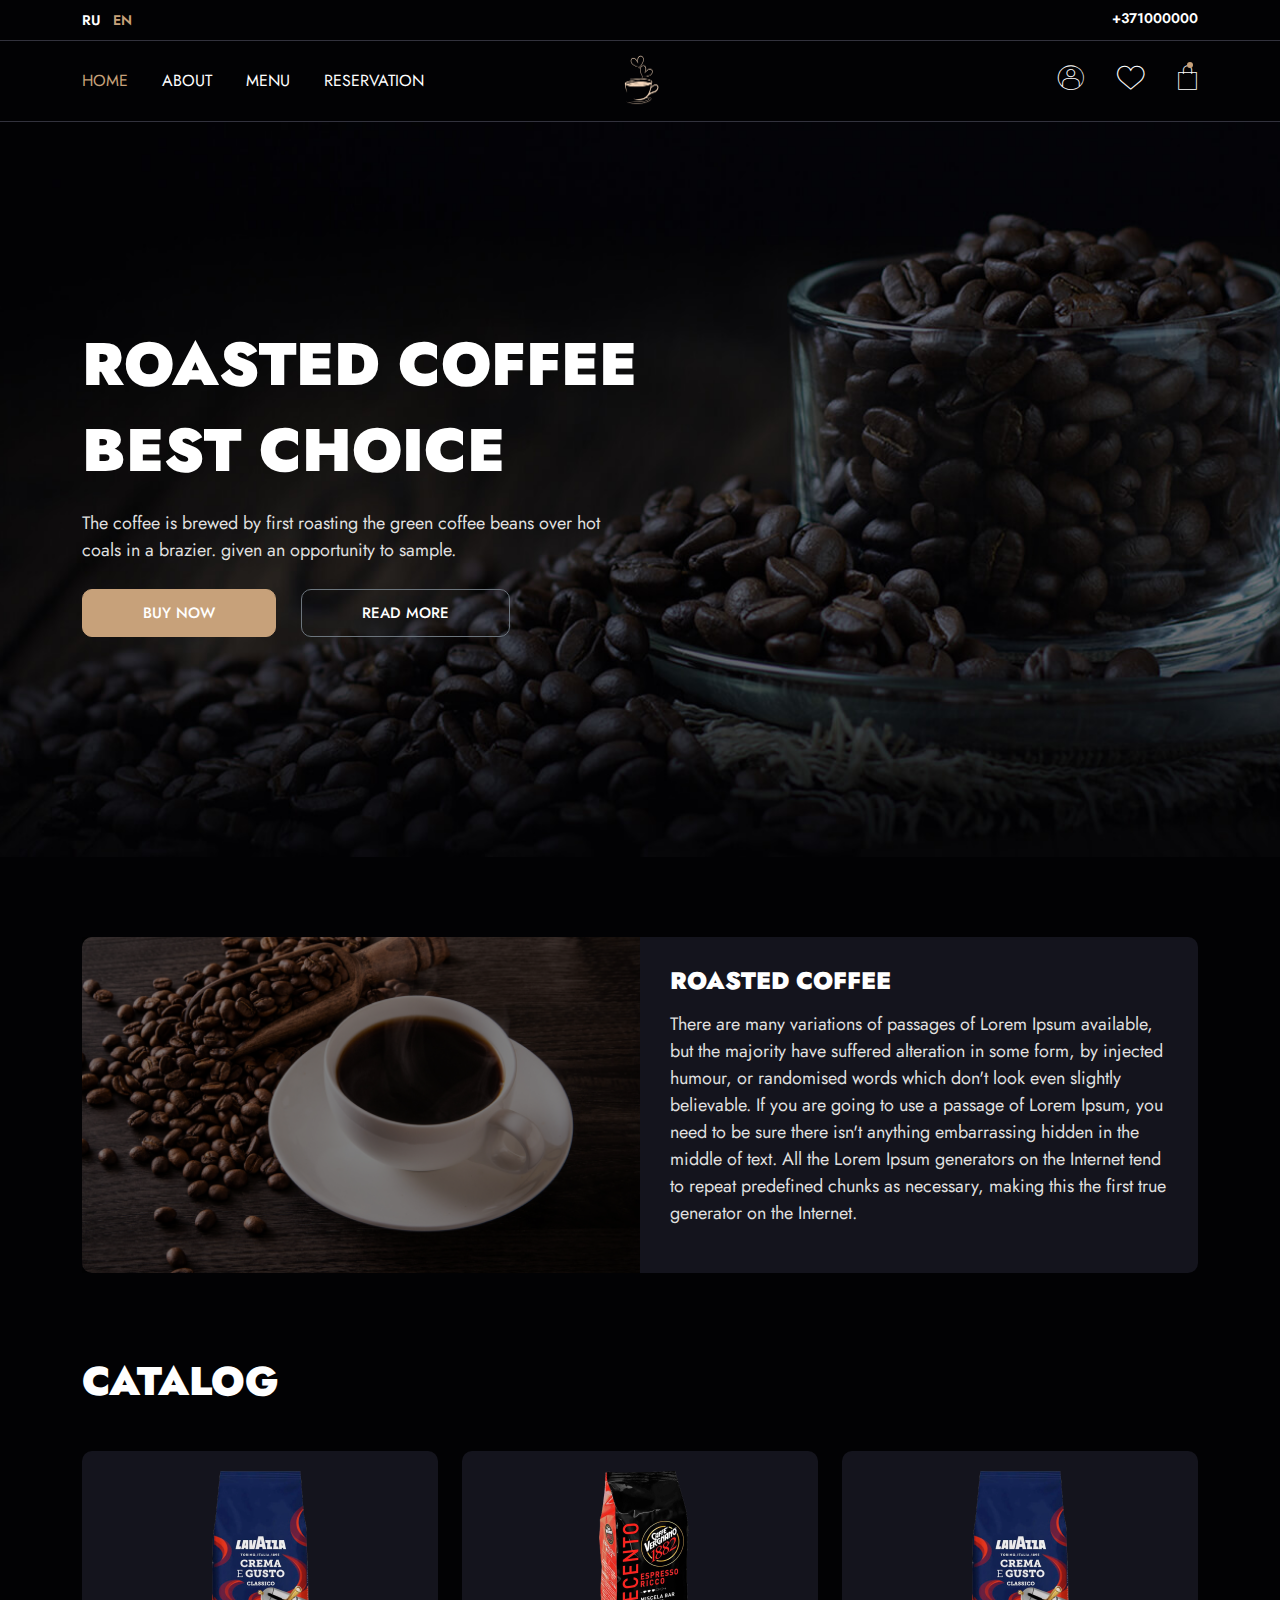
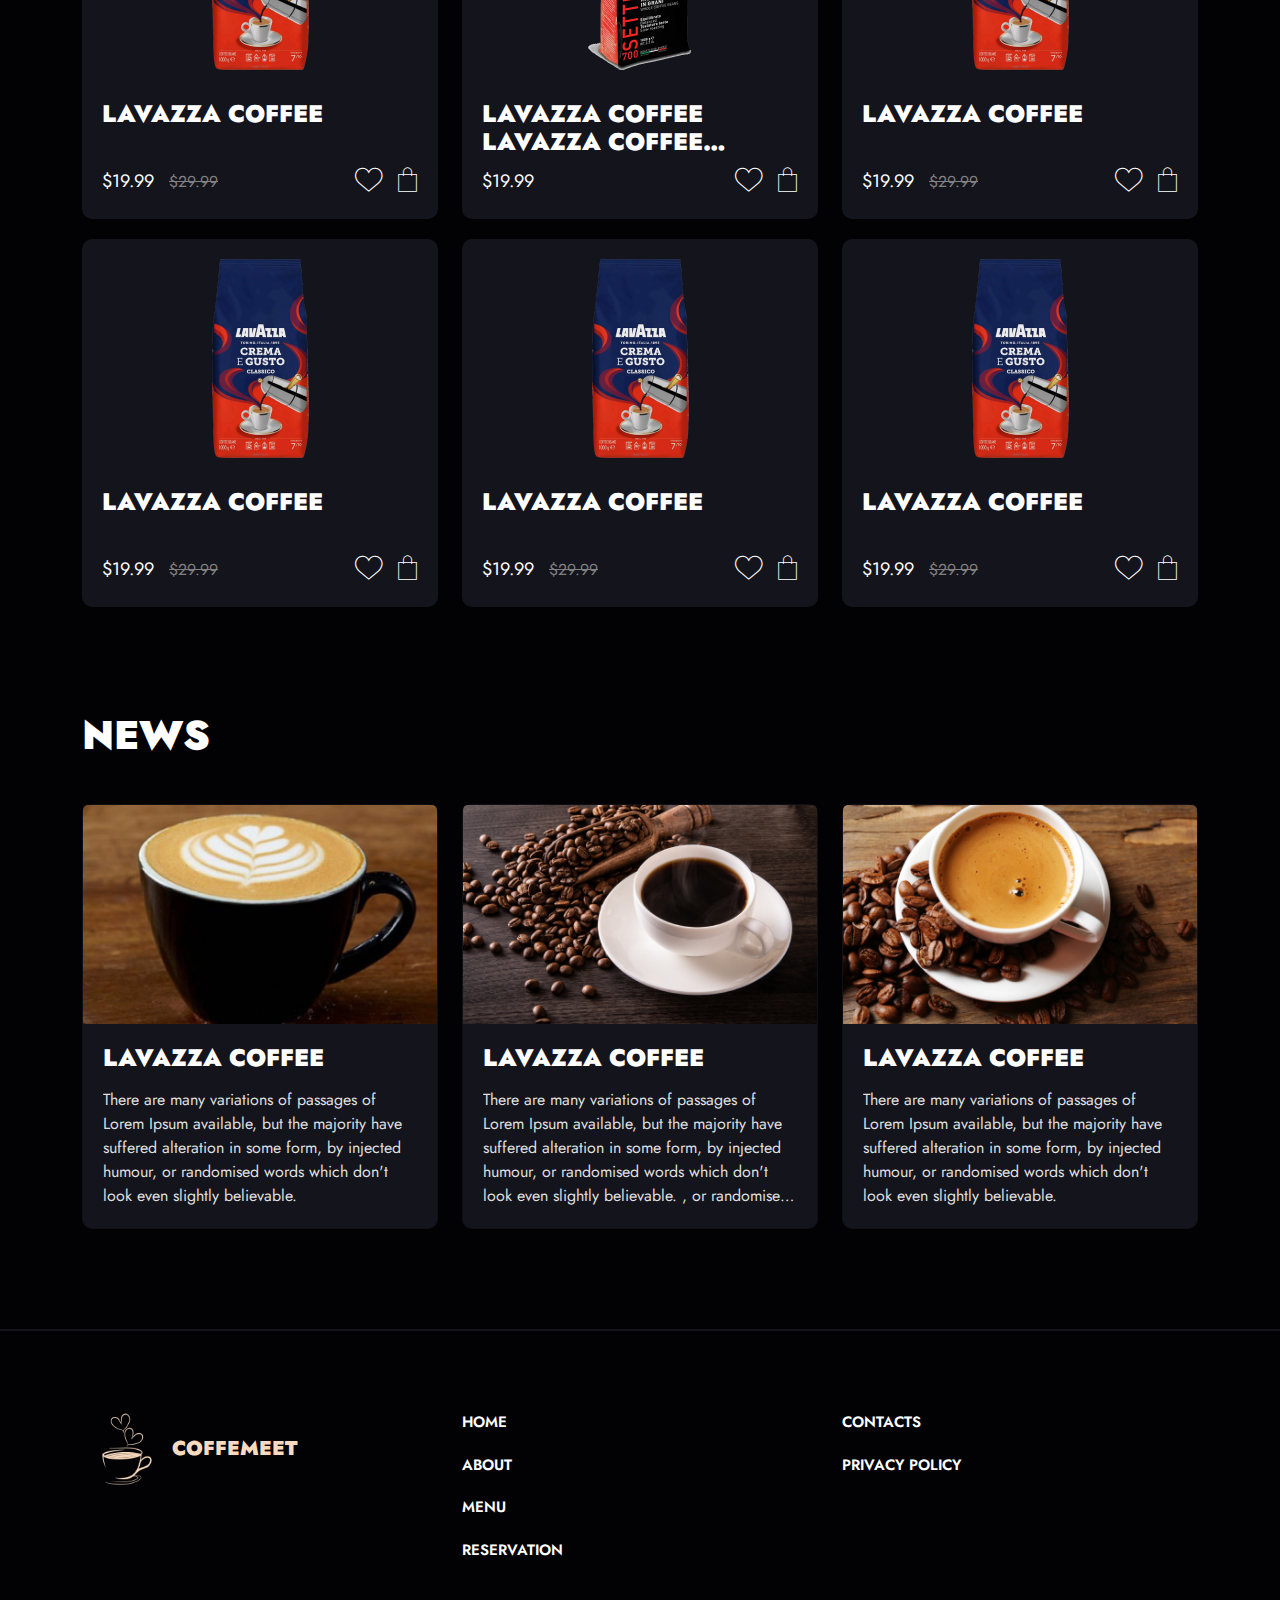
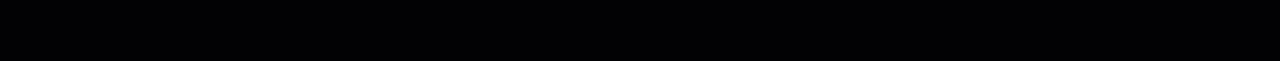
<file: index.html>
<!DOCTYPE html>
<html lang="en">

<head>
    <meta charset="UTF-8">
    <meta name="viewport" content="width=device-width, initial-scale=1.0">
    <title>Coffee :: Home page</title>
    <link rel="preconnect" href="https://fonts.googleapis.com">
    <link rel="preconnect" href="https://fonts.gstatic.com" crossorigin>
    <link href="https://fonts.googleapis.com/css2?family=Jost:wght@400;500;600;700;900&display=swap" rel="stylesheet">
    <link rel="stylesheet" href="https://cdn.jsdelivr.net/npm/bootstrap@5.3.1/dist/css/bootstrap.min.css">
    <link rel="stylesheet" href="assets/icons/style.css">
    <link rel="stylesheet" href="assets/main.css">
</head>

<body>


    <div class="wrapper">

        <header class="header">

            <div class="container">
                <div class="header-top d-flex justify-content-between">
                    <ul class="languages list-inline m-0">
                        <li class="list-inline-item"><a href="#">RU</a></li>
                        <li class="list-inline-item"><a href="#" class="active">EN</a></li>
                    </ul>

                    <a href="tel:+371000000" class="header-phone">+371000000</a>
                </div>
            </div>

            <nav class="navbar navbar-expand-lg bg-dark" data-bs-theme="dark">
                <div class="container">
                    <a class="navbar-brand" href="#">
                        <img src="assets/img/logo.png" alt="">
                    </a>
                    <button class="navbar-toggler" type="button" data-bs-toggle="offcanvas"
                        data-bs-target="#offcanvasDarkNavbar" aria-controls="offcanvasDarkNavbar"
                        aria-label="Toggle navigation">
                        <span class="navbar-toggler-icon"></span>
                    </button>
                    <div class="offcanvas offcanvas-start" tabindex="-1" id="offcanvasDarkNavbar"
                        aria-labelledby="offcanvasDarkNavbarLabel">
                        <div class="offcanvas-header">
                            <h5 class="offcanvas-title" id="offcanvasDarkNavbarLabel">Menu</h5>
                            <button type="button" class="btn-close btn-close-white" data-bs-dismiss="offcanvas"
                                aria-label="Close"></button>
                        </div>
                        <div class="offcanvas-body">
                            <ul class="navbar-nav me-auto">
                                <li class="nav-item">
                                    <a class="nav-link active" aria-current="page" href="#">Home</a>
                                </li>
                                <li class="nav-item">
                                    <a class="nav-link" href="#">About</a>
                                </li>
                                <li class="nav-item">
                                    <a class="nav-link" href="#">Menu</a>
                                </li>
                                <li class="nav-item">
                                    <a class="nav-link" href="#">Reservation</a>
                                </li>
                            </ul>
                        </div>
                    </div>

                    <div id="nav-icons"></div>

                </div>
            </nav>

            <ul class="header-icons d-none">
                <li>
                    <a href="#">
                        <span class="icon-user"></span>
                    </a>
                </li>
                <li>
                    <a href="#">
                        <span class="icon-favorite"></span>
                    </a>
                </li>
                <li>
                    <a href="#offcanvasCart" data-bs-toggle="offcanvas">
                        <span class="icon-cart"><span></span></span>
                    </a>
                </li>
            </ul>
            <div class="offcanvas offcanvas-end minicart" tabindex="-1" id="offcanvasCart"
                aria-labelledby="offcanvasCart" data-bs-theme="dark">
                <div class="offcanvas-header">
                    <h5 class="offcanvas-title" id="offcanvasExampleLabel">Cart</h5>
                    <button type="button" class="btn-close" data-bs-dismiss="offcanvas" aria-label="Close"></button>
                </div>
                <div class="offcanvas-body">

                    <div class="minicart-product-row">
                        <img src="assets/img/product1.png" alt="">
                        <div class="minicart-product-info">
                            <p class="product-name">Lavazza Crema E Gusto</p>
                            <p class="product-variation">XL</p>
                            <p class="product-qty">
                                <input type="number" value="2" min="1"> &times; $19.99
                            </p>
                        </div>
                        <a href="#" class="minicart-delete-product">
                            <span class="icon-trash"></span>
                        </a>
                        <a href="#" class="minicart-update-product">⟳</a>
                    </div>

                    <div class="minicart-product-row">
                        <img src="assets/img/product2.png" alt="">
                        <div class="minicart-product-info">
                            <p class="product-name">Lavazza Crema E Gusto</p>
                            <p class="product-variation">XL</p>
                            <p class="product-qty">
                                <input type="number" value="2" min="1"> &times; $19.99
                            </p>
                        </div>
                        <a href="#" class="minicart-delete-product">
                            <span class="icon-trash"></span>
                        </a>
                        <a href="#" class="minicart-update-product">⟳</a>
                    </div>

                    <div class="minicart-product-row">
                        <img src="assets/img/product1.png" alt="">
                        <div class="minicart-product-info">
                            <p class="product-name">Lavazza Crema E Gusto</p>
                            <p class="product-variation">XL</p>
                            <p class="product-qty">
                                <input type="number" value="2" min="1"> &times; $19.99
                            </p>
                        </div>
                        <a href="#" class="minicart-delete-product">
                            <span class="icon-trash"></span>
                        </a>
                        <a href="#" class="minicart-update-product">⟳</a>
                    </div>

                    <hr>

                    <div class="minicart-total-price">
                        <h5>Total Price: $178.98</h5>
                        <button class="btn btn-outline-secondary">Update cart</button>
                    </div>

                    <hr>

                    <div class="minicart-btn">
                        <a href="#" class="btn btn-outline-secondary">Cart</a>
                        <a href="#" class="btn btn-warning">Checkout</a>
                    </div>

                </div>
            </div>

        </header>

        <main class="main home-page">

            <section class="hero-section">
                <div class="container">
                    <div class="hero-section-content">
                        <h1>Roasted coffee best choice</h1>
                        <p>The coffee is brewed by first roasting the green coffee beans over hot coals in a brazier.
                            given an opportunity to sample.</p>
                        <a href="#" class="btn btn-warning">Buy now</a>
                        <a href="#" class="btn btn-outline-secondary">Read more</a>
                    </div>
                </div>
            </section>

            <section class="banner-section">
                <div class="container">
                    <div class="banner-section-inner">
                        <div class="banner-section-img">
                            <img src="assets/img/banner.jpg" alt="">
                        </div>
                        <div class="banner-section-content">
                            <h3>Roasted Coffee</h3>
                            <p>There are many variations of passages of Lorem Ipsum available, but the majority have
                                suffered alteration in some form, by injected humour, or randomised words which don't
                                look even slightly believable. If you are going to use a passage of Lorem Ipsum, you
                                need to be sure there isn't anything embarrassing hidden in the middle of text. All the
                                Lorem Ipsum generators on the Internet tend to repeat predefined chunks as necessary,
                                making this the first true generator on the Internet.</p>
                        </div>
                    </div>
                </div>
            </section>

            <section class="catalog-section">
                <div class="container">
                    <h3 class="h-title">Catalog</h3>

                    <div class="row">

                        <div class="col-lg-4 col-md-6">
                            <div class="product-card">
                                <div class="product-card-img">
                                    <img src="assets/img/product1.png" alt="">
                                </div>
                                <div class="product-card-content">
                                    <h3><a href="#">Lavazza coffee</a></h3>
                                    <div class="product-card-details">
                                        <div class="product-price">
                                            <span>$19.99</span>
                                            <small>$29.99</small>
                                        </div>
                                        <div class="product-actions">
                                            <a href="#" class="add2favorite">
                                                <span class="icon-favorite"></span>
                                            </a>
                                            <a href="#" class="add2cart">
                                                <span class="icon-cart"></span>
                                            </a>
                                        </div>
                                    </div>
                                </div>
                            </div>
                        </div>

                        <div class="col-lg-4 col-md-6">
                            <div class="product-card">
                                <div class="product-card-img">
                                    <img src="assets/img/product2.png" alt="">
                                </div>
                                <div class="product-card-content">
                                    <h3><a href="#">Lavazza coffee Lavazza coffee Lavazza coffee</a></h3>
                                    <div class="product-card-details">
                                        <div class="product-price">
                                            <span>$19.99</span>
                                        </div>
                                        <div class="product-actions">
                                            <a href="#" class="add2favorite">
                                                <span class="icon-favorite"></span>
                                            </a>
                                            <a href="#" class="add2cart">
                                                <span class="icon-cart"></span>
                                            </a>
                                        </div>
                                    </div>
                                </div>
                            </div>
                        </div>

                        <div class="col-lg-4 col-md-6">
                            <div class="product-card">
                                <div class="product-card-img">
                                    <img src="assets/img/product1.png" alt="">
                                </div>
                                <div class="product-card-content">
                                    <h3><a href="#">Lavazza coffee</a></h3>
                                    <div class="product-card-details">
                                        <div class="product-price">
                                            <span>$19.99</span>
                                            <small>$29.99</small>
                                        </div>
                                        <div class="product-actions">
                                            <a href="#" class="add2favorite">
                                                <span class="icon-favorite"></span>
                                            </a>
                                            <a href="#" class="add2cart">
                                                <span class="icon-cart"></span>
                                            </a>
                                        </div>
                                    </div>
                                </div>
                            </div>
                        </div>

                        <div class="col-lg-4 col-md-6">
                            <div class="product-card">
                                <div class="product-card-img">
                                    <img src="assets/img/product1.png" alt="">
                                </div>
                                <div class="product-card-content">
                                    <h3><a href="#">Lavazza coffee</a></h3>
                                    <div class="product-card-details">
                                        <div class="product-price">
                                            <span>$19.99</span>
                                            <small>$29.99</small>
                                        </div>
                                        <div class="product-actions">
                                            <a href="#" class="add2favorite">
                                                <span class="icon-favorite"></span>
                                            </a>
                                            <a href="#" class="add2cart">
                                                <span class="icon-cart"></span>
                                            </a>
                                        </div>
                                    </div>
                                </div>
                            </div>
                        </div>

                        <div class="col-lg-4 col-md-6">
                            <div class="product-card">
                                <div class="product-card-img">
                                    <img src="assets/img/product1.png" alt="">
                                </div>
                                <div class="product-card-content">
                                    <h3><a href="#">Lavazza coffee</a></h3>
                                    <div class="product-card-details">
                                        <div class="product-price">
                                            <span>$19.99</span>
                                            <small>$29.99</small>
                                        </div>
                                        <div class="product-actions">
                                            <a href="#" class="add2favorite">
                                                <span class="icon-favorite"></span>
                                            </a>
                                            <a href="#" class="add2cart">
                                                <span class="icon-cart"></span>
                                            </a>
                                        </div>
                                    </div>
                                </div>
                            </div>
                        </div>

                        <div class="col-lg-4 col-md-6">
                            <div class="product-card">
                                <div class="product-card-img">
                                    <img src="assets/img/product1.png" alt="">
                                </div>
                                <div class="product-card-content">
                                    <h3><a href="#">Lavazza coffee</a></h3>
                                    <div class="product-card-details">
                                        <div class="product-price">
                                            <span>$19.99</span>
                                            <small>$29.99</small>
                                        </div>
                                        <div class="product-actions">
                                            <a href="#" class="add2favorite">
                                                <span class="icon-favorite"></span>
                                            </a>
                                            <a href="#" class="add2cart">
                                                <span class="icon-cart"></span>
                                            </a>
                                        </div>
                                    </div>
                                </div>
                            </div>
                        </div>

                    </div>
                </div>
            </section>

            <section class="news-section">
                <div class="container">
                    <h3 class="h-title">News</h3>
                    <div class="row">

                        <div class="col-md-4">
                            <div class="card">
                                <img src="assets/img/news1.jpg" class="card-img-top" alt="...">
                                <div class="card-body">
                                    <h5 class="card-title"><a href="#">Lavazza coffee</a></h5>
                                    <p class="card-text">There are many variations of passages of Lorem Ipsum available,
                                        but the majority have suffered alteration in some form, by injected humour, or
                                        randomised words which don't look even slightly believable.</p>
                                </div>
                            </div>
                        </div>

                        <div class="col-md-4">
                            <div class="card">
                                <img src="assets/img/news2.jpg" class="card-img-top" alt="...">
                                <div class="card-body">
                                    <h5 class="card-title"><a href="#">Lavazza coffee</a></h5>
                                    <p class="card-text">There are many variations of passages of Lorem Ipsum available,
                                        but the majority have suffered alteration in some form, by injected humour, or
                                        randomised words which don't look even slightly believable. , or
                                        randomised words which don't look even slightly believable.</p>
                                </div>
                            </div>
                        </div>

                        <div class="col-md-4">
                            <div class="card">
                                <img src="assets/img/news3.jpg" class="card-img-top" alt="...">
                                <div class="card-body">
                                    <h5 class="card-title"><a href="#">Lavazza coffee</a></h5>
                                    <p class="card-text">There are many variations of passages of Lorem Ipsum available,
                                        but the majority have suffered alteration in some form, by injected humour, or
                                        randomised words which don't look even slightly believable.</p>
                                </div>
                            </div>
                        </div>

                    </div>
                </div>
            </section>

        </main>

        <footer class="footer">
            <div class="container">
                <div class="row">
                    <div class="col-12 col-md-4 footer-logo-inner">
                        <a href="#" class="footer-logo">
                            <img src="assets/img/logo.png" alt="">
                            <span>CoffeMeet</span>
                        </a>
                    </div>

                    <div class="col-6 col-md-4">
                        <ul class="footer-menu list-unstyled">
                            <li><a href="#">Home</a></li>
                            <li><a href="#">About</a></li>
                            <li><a href="#">Menu</a></li>
                            <li><a href="#">Reservation</a></li>
                        </ul>
                    </div>

                    <div class="col-6 col-md-4">
                        <ul class="footer-menu footer-menu-last list-unstyled">
                            <li><a href="#">Contacts</a></li>
                            <li><a href="#">Privacy policy</a></li>
                        </ul>
                    </div>
                </div>
            </div>
        </footer>

    </div>

    <script src="https://cdn.jsdelivr.net/npm/bootstrap@5.3.1/dist/js/bootstrap.bundle.min.js"></script>
    <script src="assets/main.js"></script>
</body>

</html>
</file>
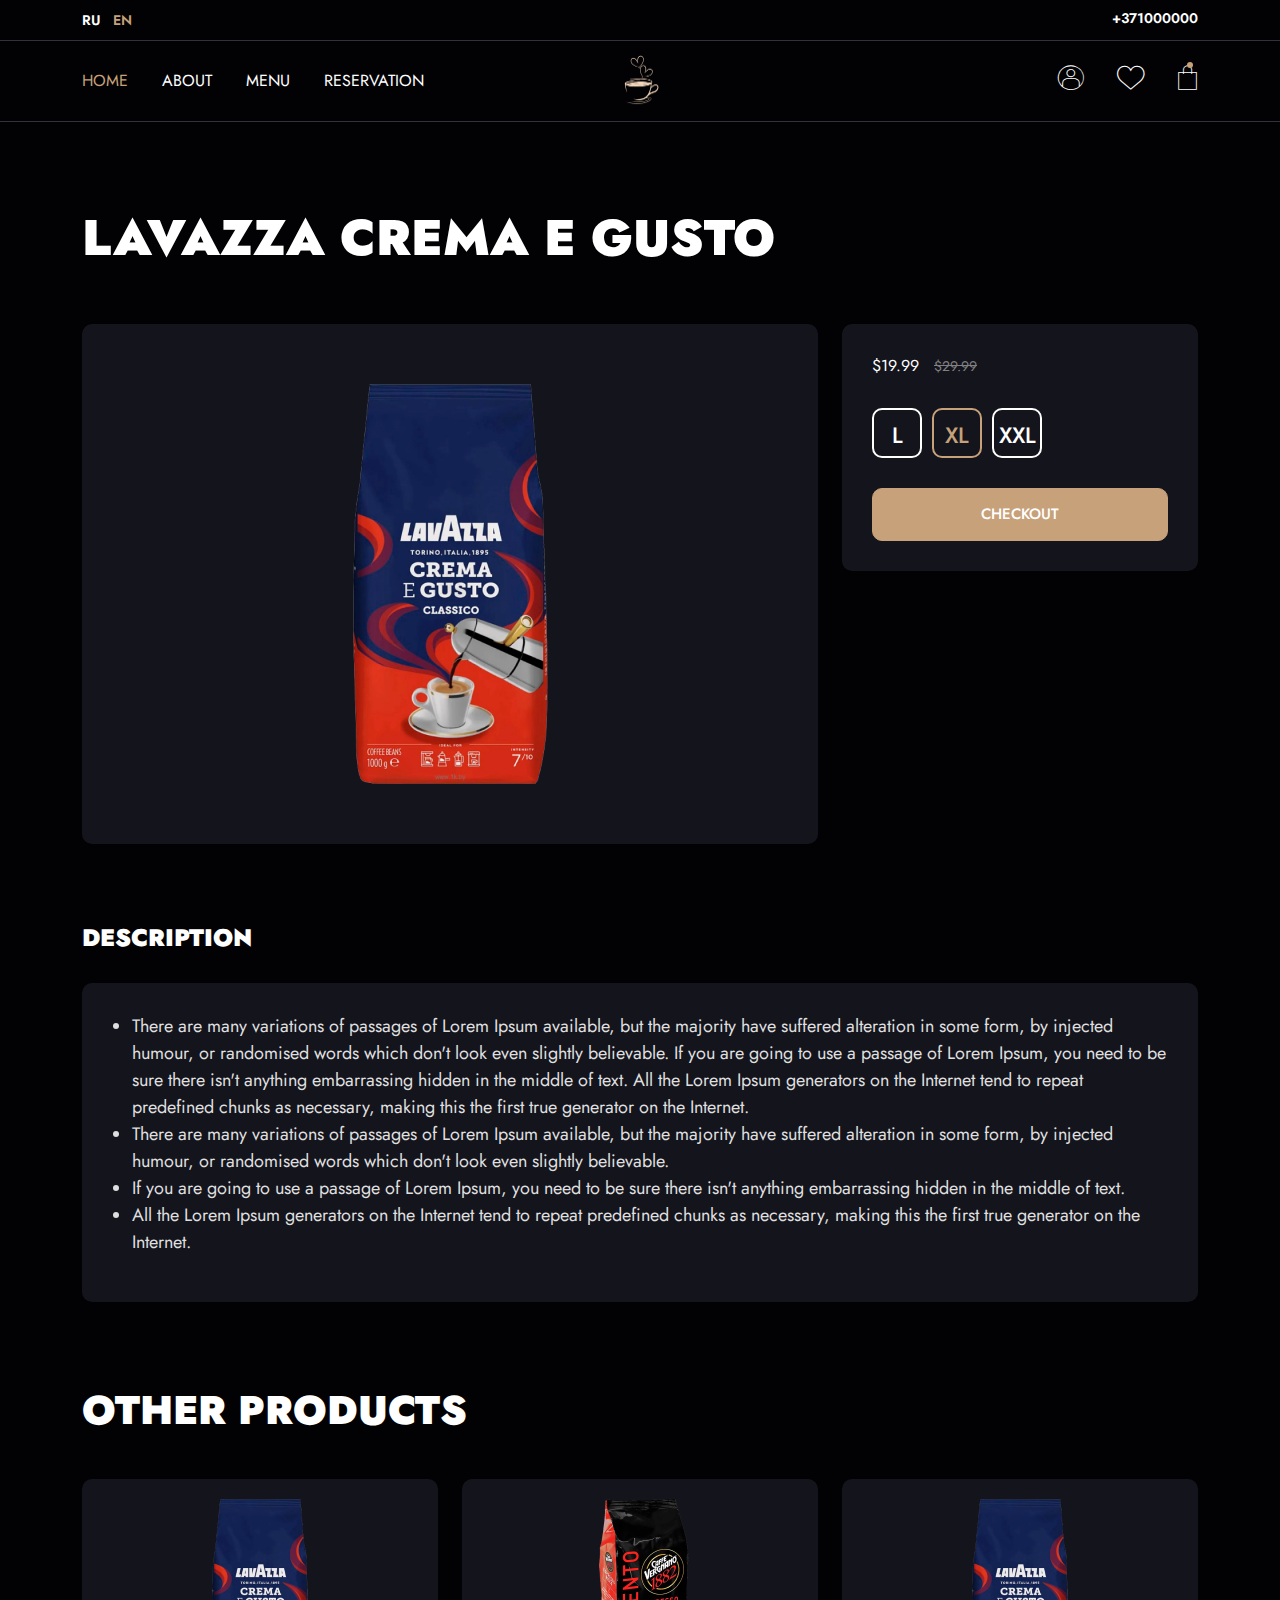
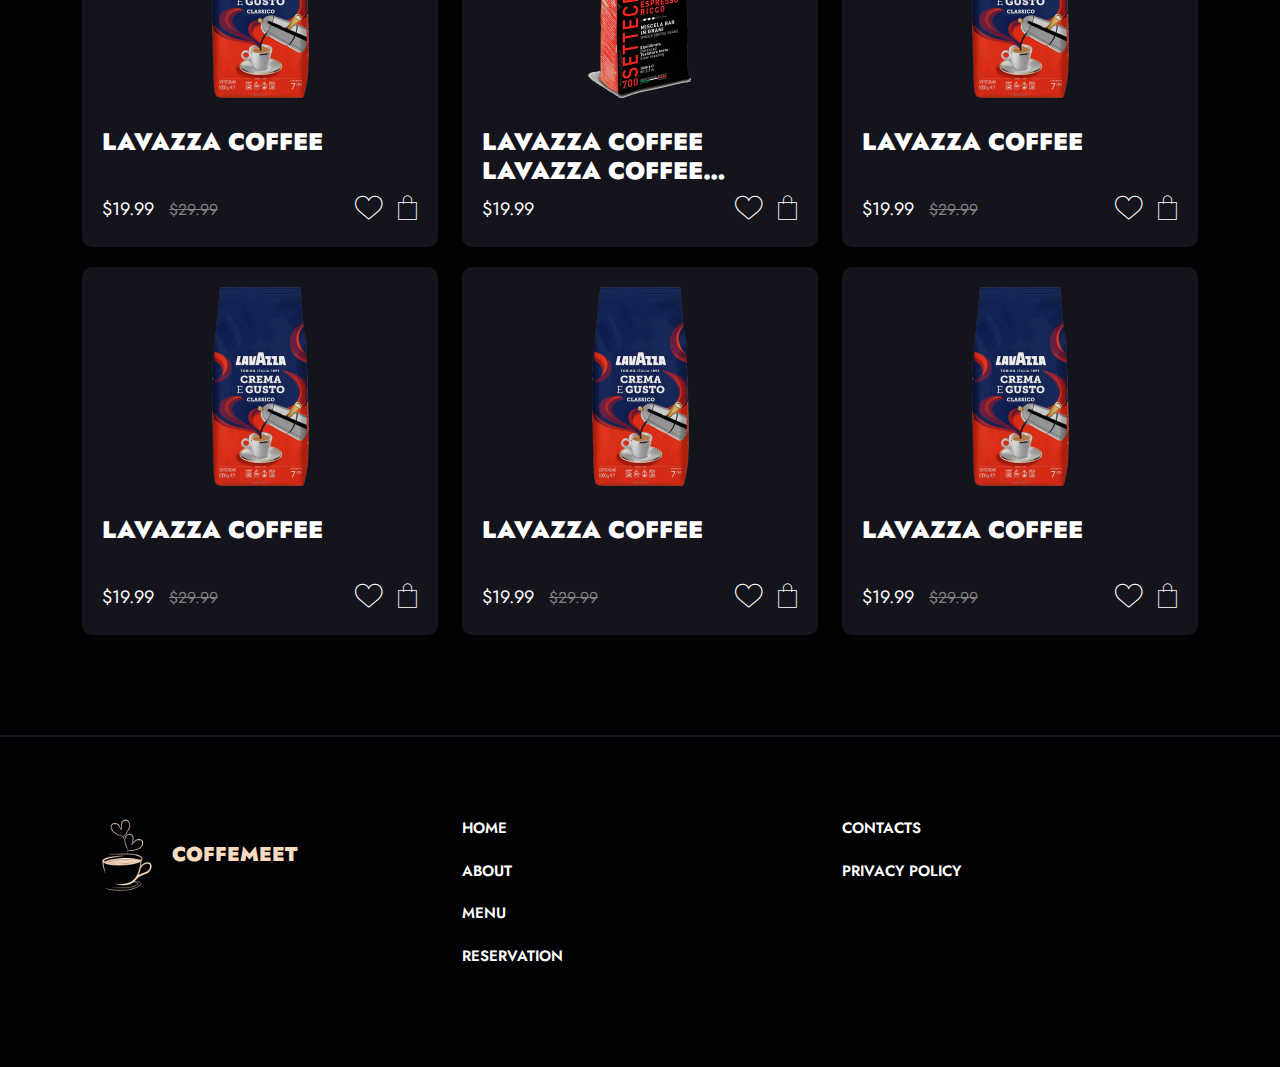
<file: product.html>
<!DOCTYPE html>
<html lang="en">

<head>
    <meta charset="UTF-8">
    <meta name="viewport" content="width=device-width, initial-scale=1.0">
    <title>Coffee :: Product</title>
    <link rel="preconnect" href="https://fonts.googleapis.com">
    <link rel="preconnect" href="https://fonts.gstatic.com" crossorigin>
    <link href="https://fonts.googleapis.com/css2?family=Jost:wght@400;500;600;700;900&display=swap" rel="stylesheet">
    <link rel="stylesheet" href="https://cdn.jsdelivr.net/npm/bootstrap@5.3.1/dist/css/bootstrap.min.css">
    <link rel="stylesheet" href="assets/icons/style.css">
    <link rel="stylesheet" href="assets/main.css">
</head>

<body>


    <div class="wrapper">

        <header class="header">

            <div class="container">
                <div class="header-top d-flex justify-content-between">
                    <ul class="languages list-inline m-0">
                        <li class="list-inline-item"><a href="#">RU</a></li>
                        <li class="list-inline-item"><a href="#" class="active">EN</a></li>
                    </ul>

                    <a href="tel:+371000000" class="header-phone">+371000000</a>
                </div>
            </div>

            <nav class="navbar navbar-expand-lg bg-dark" data-bs-theme="dark">
                <div class="container">
                    <a class="navbar-brand" href="#">
                        <img src="assets/img/logo.png" alt="">
                    </a>
                    <button class="navbar-toggler" type="button" data-bs-toggle="offcanvas"
                        data-bs-target="#offcanvasDarkNavbar" aria-controls="offcanvasDarkNavbar"
                        aria-label="Toggle navigation">
                        <span class="navbar-toggler-icon"></span>
                    </button>
                    <div class="offcanvas offcanvas-start" tabindex="-1" id="offcanvasDarkNavbar"
                        aria-labelledby="offcanvasDarkNavbarLabel">
                        <div class="offcanvas-header">
                            <h5 class="offcanvas-title" id="offcanvasDarkNavbarLabel">Menu</h5>
                            <button type="button" class="btn-close btn-close-white" data-bs-dismiss="offcanvas"
                                aria-label="Close"></button>
                        </div>
                        <div class="offcanvas-body">
                            <ul class="navbar-nav me-auto">
                                <li class="nav-item">
                                    <a class="nav-link active" aria-current="page" href="#">Home</a>
                                </li>
                                <li class="nav-item">
                                    <a class="nav-link" href="#">About</a>
                                </li>
                                <li class="nav-item">
                                    <a class="nav-link" href="#">Menu</a>
                                </li>
                                <li class="nav-item">
                                    <a class="nav-link" href="#">Reservation</a>
                                </li>
                            </ul>
                        </div>
                    </div>

                    <div id="nav-icons"></div>

                </div>
            </nav>

            <ul class="header-icons d-none">
                <li>
                    <a href="#">
                        <span class="icon-user"></span>
                    </a>
                </li>
                <li>
                    <a href="#">
                        <span class="icon-favorite"></span>
                    </a>
                </li>
                <li>
                    <a href="#offcanvasCart" data-bs-toggle="offcanvas">
                        <span class="icon-cart"><span></span></span>
                    </a>
                </li>
            </ul>
            <div class="offcanvas offcanvas-end minicart" tabindex="-1" id="offcanvasCart"
                aria-labelledby="offcanvasCart" data-bs-theme="dark">
                <div class="offcanvas-header">
                    <h5 class="offcanvas-title" id="offcanvasExampleLabel">Cart</h5>
                    <button type="button" class="btn-close" data-bs-dismiss="offcanvas" aria-label="Close"></button>
                </div>
                <div class="offcanvas-body">

                    <div class="minicart-product-row">
                        <img src="assets/img/product1.png" alt="">
                        <div class="minicart-product-info">
                            <p class="product-name">Lavazza Crema E Gusto</p>
                            <p class="product-variation">XL</p>
                            <p class="product-qty">
                                <input type="number" value="2" min="1"> &times; $19.99
                            </p>
                        </div>
                        <a href="#" class="minicart-delete-product">
                            <span class="icon-trash"></span>
                        </a>
                        <a href="#" class="minicart-update-product">⟳</a>
                    </div>

                    <div class="minicart-product-row">
                        <img src="assets/img/product2.png" alt="">
                        <div class="minicart-product-info">
                            <p class="product-name">Lavazza Crema E Gusto</p>
                            <p class="product-variation">XL</p>
                            <p class="product-qty">
                                <input type="number" value="2" min="1"> &times; $19.99
                            </p>
                        </div>
                        <a href="#" class="minicart-delete-product">
                            <span class="icon-trash"></span>
                        </a>
                        <a href="#" class="minicart-update-product">⟳</a>
                    </div>

                    <div class="minicart-product-row">
                        <img src="assets/img/product1.png" alt="">
                        <div class="minicart-product-info">
                            <p class="product-name">Lavazza Crema E Gusto</p>
                            <p class="product-variation">XL</p>
                            <p class="product-qty">
                                <input type="number" value="2" min="1"> &times; $19.99
                            </p>
                        </div>
                        <a href="#" class="minicart-delete-product">
                            <span class="icon-trash"></span>
                        </a>
                        <a href="#" class="minicart-update-product">⟳</a>
                    </div>

                    <hr>

                    <div class="minicart-total-price">
                        <h5>Total Price: $178.98</h5>
                        <button class="btn btn-outline-secondary">Update cart</button>
                    </div>

                    <hr>

                    <div class="minicart-btn">
                        <a href="#" class="btn btn-outline-secondary">Cart</a>
                        <a href="#" class="btn btn-warning">Checkout</a>
                    </div>

                </div>
            </div>

        </header>

        <main class="main product-page">

            <div class="container">
                <h1>Lavazza Crema E Gusto</h1>

                <div class="row">

                    <div class="col-md-8">
                        <div class="product-image">
                            <img src="assets/img/product-large.png" alt="">
                        </div>
                    </div>

                    <div class="col-md-4">
                        <div class="product-page-actions">

                            <div class="product-price">
                                <span>$19.99</span>
                                <small>$29.99</small>
                            </div>

                            <div class="product-variations">

                                <ul>
                                    <li><a href="#" class="btn btn-outline-secondary">L</a></li>
                                    <li><a href="#" class="btn btn-outline-secondary active">XL</a></li>
                                    <li><a href="#" class="btn btn-outline-secondary">XXL</a></li>
                                </ul>

                            </div>

                            <a href="#" class="btn btn-warning add2cart-btn">Checkout</a>
                        </div>
                    </div>

                </div>

                <div class="row">
                    <div class="col-12">
                        <div class="product-description">
                            <h3>Description</h3>
                        </div>

                        <div class="product-description-content">
                            <ul>
                                <li>There are many variations of passages of Lorem Ipsum available, but the majority
                                    have suffered alteration in some form, by injected humour, or randomised words which
                                    don't look even slightly believable. If you are going to use a passage of Lorem
                                    Ipsum, you need to be sure there isn't anything embarrassing hidden in the middle of
                                    text. All the Lorem Ipsum generators on the Internet tend to repeat predefined
                                    chunks as necessary, making this the first true generator on the Internet. </li>
                                <li>There are many variations of passages of Lorem Ipsum available, but the majority
                                    have suffered alteration in some form, by injected humour, or randomised words which
                                    don't look even slightly believable.</li>
                                <li>If you are going to use a passage of Lorem Ipsum, you need to be sure there isn't
                                    anything embarrassing hidden in the middle of text. </li>
                                <li>All the Lorem Ipsum generators on the Internet tend to repeat predefined chunks as
                                    necessary, making this the first true generator on the Internet.</li>
                            </ul>
                        </div>
                    </div>
                </div>

                <section class="product-section">
                    <h3 class="h-title">Other Products</h3>

                    <div class="row">

                        <div class="col-lg-4 col-md-6">
                            <div class="product-card">
                                <div class="product-card-img">
                                    <img src="assets/img/product1.png" alt="">
                                </div>
                                <div class="product-card-content">
                                    <h3><a href="#">Lavazza coffee</a></h3>
                                    <div class="product-card-details">
                                        <div class="product-price">
                                            <span>$19.99</span>
                                            <small>$29.99</small>
                                        </div>
                                        <div class="product-actions">
                                            <a href="#" class="add2favorite">
                                                <span class="icon-favorite"></span>
                                            </a>
                                            <a href="#" class="add2cart">
                                                <span class="icon-cart"></span>
                                            </a>
                                        </div>
                                    </div>
                                </div>
                            </div>
                        </div>

                        <div class="col-lg-4 col-md-6">
                            <div class="product-card">
                                <div class="product-card-img">
                                    <img src="assets/img/product2.png" alt="">
                                </div>
                                <div class="product-card-content">
                                    <h3><a href="#">Lavazza coffee Lavazza coffee Lavazza coffee</a></h3>
                                    <div class="product-card-details">
                                        <div class="product-price">
                                            <span>$19.99</span>
                                        </div>
                                        <div class="product-actions">
                                            <a href="#" class="add2favorite">
                                                <span class="icon-favorite"></span>
                                            </a>
                                            <a href="#" class="add2cart">
                                                <span class="icon-cart"></span>
                                            </a>
                                        </div>
                                    </div>
                                </div>
                            </div>
                        </div>

                        <div class="col-lg-4 col-md-6">
                            <div class="product-card">
                                <div class="product-card-img">
                                    <img src="assets/img/product1.png" alt="">
                                </div>
                                <div class="product-card-content">
                                    <h3><a href="#">Lavazza coffee</a></h3>
                                    <div class="product-card-details">
                                        <div class="product-price">
                                            <span>$19.99</span>
                                            <small>$29.99</small>
                                        </div>
                                        <div class="product-actions">
                                            <a href="#" class="add2favorite">
                                                <span class="icon-favorite"></span>
                                            </a>
                                            <a href="#" class="add2cart">
                                                <span class="icon-cart"></span>
                                            </a>
                                        </div>
                                    </div>
                                </div>
                            </div>
                        </div>

                        <div class="col-lg-4 col-md-6">
                            <div class="product-card">
                                <div class="product-card-img">
                                    <img src="assets/img/product1.png" alt="">
                                </div>
                                <div class="product-card-content">
                                    <h3><a href="#">Lavazza coffee</a></h3>
                                    <div class="product-card-details">
                                        <div class="product-price">
                                            <span>$19.99</span>
                                            <small>$29.99</small>
                                        </div>
                                        <div class="product-actions">
                                            <a href="#" class="add2favorite">
                                                <span class="icon-favorite"></span>
                                            </a>
                                            <a href="#" class="add2cart">
                                                <span class="icon-cart"></span>
                                            </a>
                                        </div>
                                    </div>
                                </div>
                            </div>
                        </div>

                        <div class="col-lg-4 col-md-6">
                            <div class="product-card">
                                <div class="product-card-img">
                                    <img src="assets/img/product1.png" alt="">
                                </div>
                                <div class="product-card-content">
                                    <h3><a href="#">Lavazza coffee</a></h3>
                                    <div class="product-card-details">
                                        <div class="product-price">
                                            <span>$19.99</span>
                                            <small>$29.99</small>
                                        </div>
                                        <div class="product-actions">
                                            <a href="#" class="add2favorite">
                                                <span class="icon-favorite"></span>
                                            </a>
                                            <a href="#" class="add2cart">
                                                <span class="icon-cart"></span>
                                            </a>
                                        </div>
                                    </div>
                                </div>
                            </div>
                        </div>

                        <div class="col-lg-4 col-md-6">
                            <div class="product-card">
                                <div class="product-card-img">
                                    <img src="assets/img/product1.png" alt="">
                                </div>
                                <div class="product-card-content">
                                    <h3><a href="#">Lavazza coffee</a></h3>
                                    <div class="product-card-details">
                                        <div class="product-price">
                                            <span>$19.99</span>
                                            <small>$29.99</small>
                                        </div>
                                        <div class="product-actions">
                                            <a href="#" class="add2favorite">
                                                <span class="icon-favorite"></span>
                                            </a>
                                            <a href="#" class="add2cart">
                                                <span class="icon-cart"></span>
                                            </a>
                                        </div>
                                    </div>
                                </div>
                            </div>
                        </div>

                    </div>
                </section>

            </div>

        </main>

        <footer class="footer">
            <div class="container">
                <div class="row">
                    <div class="col-12 col-md-4 footer-logo-inner">
                        <a href="#" class="footer-logo">
                            <img src="assets/img/logo.png" alt="">
                            <span>CoffeMeet</span>
                        </a>
                    </div>

                    <div class="col-6 col-md-4">
                        <ul class="footer-menu list-unstyled">
                            <li><a href="#">Home</a></li>
                            <li><a href="#">About</a></li>
                            <li><a href="#">Menu</a></li>
                            <li><a href="#">Reservation</a></li>
                        </ul>
                    </div>

                    <div class="col-6 col-md-4">
                        <ul class="footer-menu footer-menu-last list-unstyled">
                            <li><a href="#">Contacts</a></li>
                            <li><a href="#">Privacy policy</a></li>
                        </ul>
                    </div>
                </div>
            </div>
        </footer>

    </div>

    <script src="https://cdn.jsdelivr.net/npm/bootstrap@5.3.1/dist/js/bootstrap.bundle.min.js"></script>
    <script src="assets/main.js"></script>
</body>

</html>
</file>
<file: assets/icons/style.css>
@font-face {
  font-family: 'icomoon';
  src:  url('fonts/icomoon.eot?i5fpsn');
  src:  url('fonts/icomoon.eot?i5fpsn#iefix') format('embedded-opentype'),
    url('fonts/icomoon.ttf?i5fpsn') format('truetype'),
    url('fonts/icomoon.woff?i5fpsn') format('woff'),
    url('fonts/icomoon.svg?i5fpsn#icomoon') format('svg');
  font-weight: normal;
  font-style: normal;
  font-display: block;
}

[class^="icon-"], [class*=" icon-"] {
  /* use !important to prevent issues with browser extensions that change fonts */
  font-family: 'icomoon' !important;
  speak: never;
  font-style: normal;
  font-weight: normal;
  font-variant: normal;
  text-transform: none;
  line-height: 1;

  /* Better Font Rendering =========== */
  -webkit-font-smoothing: antialiased;
  -moz-osx-font-smoothing: grayscale;
}

.icon-trash:before {
  content: "\e903";
}
.icon-cart:before {
  content: "\e900";
}
.icon-favorite:before {
  content: "\e901";
}
.icon-user:before {
  content: "\e902";
}
</file>
<file: assets/main.css>
/* General rules */

:root {
    --bg-color: #020204;
    --text-color: #fff;
    --grey-color: #DFDFDF;
    --accent-color: #C7A17A;
    --accent-color2: #A4815E;
    --dark-color: #14141D;
    --darken-color: #22222F;
}

html,
body {
    height: 100%;
}

body {
    min-width: 320px;
    font-family: 'Jost', sans-serif;
    background-color: var(--bg-color);
    color: var(--text-color);
}

img {
    max-width: 100%;
    height: auto;
}

a {
    color: var(--text-color);
    text-decoration: none;
    transition: color .3s;
}

a:hover,
a.active {
    color: var(--accent-color);
}

.wrapper {
    min-height: 100%;
    display: flex;
    flex-direction: column;
}

.main {
    flex: 1 1 auto;
}

.btn-warning {
    background-color: var(--accent-color);
    border-color: var(--accent-color);
    color: var(--text-color);
    transition: all .3s;
    border-radius: 10px;
}

.btn-warning:hover {
    background-color: var(--accent-color2);
    border-color: var(--accent-color2);
    color: var(--text-color);
}

.btn-outline-secondary {
    color: var(--text-color);
    transition: all .3s;
    border-radius: 10px;
}

/* General rules */

/* Header */

.header-top {
    padding-top: 8px;
    padding-bottom: 8px;
}

.languages a,
.header-phone {
    font-weight: 600;
    font-size: 14px;
}

.header nav {
    padding-top: 20px;
    padding-bottom: 20px;
    border-top: 1px solid #32323D;
    border-bottom: 1px solid #32323D;
    background-color: var(--bg-color) !important;
    position: relative;
}

.navbar-brand {
    position: absolute;
    left: 50%;
    transform: translateX(-50%);
}

.navbar-brand img {
    max-width: 58px;
    transition: all .3s;
}

.navbar-brand:hover img {
    filter: drop-shadow(0 0 10px #fff);
}

.header .navbar-nav .nav-link {
    text-transform: uppercase;
    color: var(--text-color);
    padding-left: 17px;
    padding-right: 17px;
}

.header .navbar-nav .nav-link:hover,
.header .navbar-nav .nav-link.active {
    color: var(--accent-color);
}

.header-icons {
    list-style: none;
    margin: 0;
    padding: 0;
    font-size: 25px;
}

.header-icons li {
    display: inline-block;
}

.header-icons li:not(:first-child) {
    margin-left: 25px;
}

.header-icons li a {
    position: relative;
}

.header-icons li a span>span {
    position: absolute;
    top: 0;
    right: 5px;
    width: 6px;
    height: 6px;
    background-color: var(--accent-color);
    border-radius: 50%;
}

/* Header */


/* Hero section */

.hero-section {
    background: url(img/hero_img.jpg) center no-repeat;
    background-size: cover;
    padding-top: 200px;
    padding-bottom: 200px;
}

.hero-section-content {
    width: 50%;
}

.hero-section-content h1 {
    font-size: 60px;
    font-weight: 900;
    text-transform: uppercase;
    line-height: 1.44;
}

.hero-section-content p {
    color: var(--grey-color);
    font-size: 18px;
    margin-bottom: 25px;
    margin-top: 15px;
}

.hero-section-content .btn {
    padding: 12px 60px;
    font-size: 15px;
    font-weight: 500;
    text-transform: uppercase;
    margin-bottom: 20px;
    margin-right: 20px;
}

/* Hero section */

/* Banner section */

.banner-section {
    margin-top: 80px;
    margin-bottom: 80px;
}

.banner-section-inner {
    display: flex;
}

.banner-section-img {
    width: 50%;
    position: relative;
}

.banner-section-img::before {
    content: '';
    position: absolute;
    top: 0;
    left: 0;
    width: 100%;
    height: 100%;
    background-color: rgba(0, 0, 0, .5);
}

.banner-section-img img {
    object-fit: cover;
    object-position: right top;
    width: 100%;
    height: 100%;
    border-radius: 10px 0 0 10px;
}

.banner-section-content {
    width: 50%;
    background-color: var(--dark-color);
    padding: 30px;
    border-radius: 0 10px 10px 0;
}

.banner-section-content h3 {
    font-size: 24px;
    font-weight: 900;
    text-transform: uppercase;
    margin-bottom: 15px;
}

.banner-section-content p {
    font-size: 18px;
    color: var(--grey-color);
}

/* Banner section */

/* Banner section */

.catalog-section {
    margin-top: 80px;
    margin-bottom: 80px;
}

.h-title {
    font-size: 40px;
    font-weight: 900;
    line-height: 1.44;
    text-transform: uppercase;
    margin-bottom: 40px;
}

.product-card {
    background-color: var(--dark-color);
    cursor: pointer;
    transition: background-color .3s;
    padding: 20px;
    margin-bottom: 20px;
    border-radius: 10px;
}

.product-card:hover {
    background-color: var(--darken-color);
}

.product-card-img {
    text-align: center;
}

.product-card-content h3 {
    font-size: 24px;
    font-weight: 900;
    margin-top: 30px;
    text-transform: uppercase;
}

.product-card-content h3 a {
    height: 60px;
    overflow: hidden;
    display: -webkit-box;
    -webkit-line-clamp: 2;
    -webkit-box-orient: vertical;
}

.product-card-details {
    display: flex;
    justify-content: space-between;
    font-size: 18px;
}

.product-price small {
    color: #818181;
    text-decoration: line-through;
    margin-left: 10px;
}

.product-actions span {
    font-size: 25px;
}

.add2cart {
    margin-left: 10px;
}

/* Banner section */

/* News section */

.news-section {
    margin-top: 80px;
    margin-bottom: 80px;
}

.news-section .card {
    border-radius: 10px;
    background-color: var(--dark-color);
    margin-bottom: 20px;
}

.news-section .card-body {
    padding: 20px;
}

.news-section .card-title {
    font-size: 24px;
    font-weight: 900;
    margin-bottom: 15px;
    text-transform: uppercase;
}

.news-section .card-text {
    color: var(--grey-color);
    font-size: 16px;
    height: 120px;
    overflow: hidden;
    display: -webkit-box;
    -webkit-line-clamp: 5;
    -webkit-box-orient: vertical;
}

/* News section */


/* Footer */

.footer {
    padding-top: 80px;
    padding-bottom: 80px;
    border-top: 2px solid var(--dark-color);
}

.footer-logo img {
    max-height: 80px;
}

.footer-logo span {
    font-size: 20px;
    font-weight: 900;
    color: #F8DABF;
    text-transform: uppercase;
    transition: all .3s;
}

.footer-logo:hover span {
    color: var(--accent-color);
}

.footer-menu {
    font-size: 15px;
    font-weight: 600;
    text-transform: uppercase;
}

.footer-menu li {
    margin-bottom: 20px;
}

/* Footer */

/* Minicart */

.minicart-product-row {
    background-color: var(--dark-color);
    border-radius: 10px;
    padding: 10px;
    display: flex;
    position: relative;
    margin-bottom: 10px;
}

.minicart-product-row img {
    max-height: 90px;
    margin-right: 20px;
}

.minicart-product-info p {
    margin-bottom: 5px;
}

.minicart-product-info .product-name {
    font-size: 16px;
    font-weight: 700;
}

.minicart-product-info .product-variation {
    font-size: 14px;
    font-weight: 500;
    color: #818181;
}

.minicart-product-info .product-qty {
    font-size: 14px;
}

.minicart-product-info .product-qty input {
    max-width: 50px;
}

.minicart-delete-product {
    position: absolute;
    right: 10px;
    top: 10px;
    font-size: 20px;
    color: #818181;
}

.minicart-update-product {
    position: absolute;
    right: 10px;
    bottom: 10px;
    font-size: 25px;
    color: #818181;
}

.minicart-total-price {
    display: flex;
    justify-content: space-between;
    align-items: center;
}

.minicart-total-price h5 {
    font-size: 16px;
    font-weight: 700;
    margin-bottom: 0;
}

.minicart-total-price .btn,
.minicart-btn .btn {
    border-radius: 5px;
}

.minicart-btn .btn {
    width: 100%;
    padding-top: 14px;
    padding-bottom: 14px;
    text-transform: uppercase;
    margin-bottom: 15px;
}

/* Minicart */


/* Product page */

.product-page {
    padding-top: 80px;
    padding-bottom: 80px;
}

.product-page h1 {
    font-size: 50px;
    font-weight: 900;
    line-height: 1.44;
    text-transform: uppercase;
    margin-bottom: 50px;
}

.product-image {
    background-color: var(--dark-color);
    text-align: center;
    border-radius: 10px;
    padding: 60px;
    margin-bottom: 20px;
}

.product-page-actions {
    background-color: var(--dark-color);
    padding: 30px;
    border-radius: 10px;
}

.product-variations ul {
    list-style: none;
    padding-left: 0;
    margin-top: 30px;
    margin-bottom: 30px;
    display: flex;
    gap: 0 10px;
}

.product-variations a {
    width: 50px;
    height: 50px;
    line-height: 50px;
    padding: 0;
    font-size: 22px;
    font-weight: 500;
    transition: all .3s;
    border: 2px solid var(--text-color);
}

.product-variations a:hover,
.product-variations a.active {
    border: 2px solid var(--accent-color);
    background-color: transparent;
    color: var(--accent-color);
}

.add2cart-btn {
    width: 100%;
    font-size: 15px;
    font-weight: 500;
    text-transform: uppercase;
    padding-top: 14px;
    padding-bottom: 14px;
}

.product-description {
    margin-top: 60px;
}

.product-description h3 {
    font-size: 24px;
    font-weight: 900;
    text-transform: uppercase;
    margin-bottom: 30px;
}

.product-description-content {
    background-color: var(--dark-color);
    padding: 30px;
    font-size: 18px;
    color: var(--grey-color);
    border-radius: 10px;
    margin-bottom: 80px;
}

.product-description-content ul {
    padding-left: 20px;
}

/* Product page */



@media (min-width: 992px) {
    .header .navbar-nav .nav-item:first-child a {
        padding-left: 0;
    }
}

@media (max-width: 992px) {
    .hero-section {
        padding-top: 100px;
        padding-bottom: 100px;
    }

    .hero-section-content {
        width: 70%;
    }

    .hero-section-content h1 {
        font-size: 40px;
    }

    .banner-section-inner {
        flex-direction: column;
    }

    .banner-section-img,
    .banner-section-content {
        width: 100%;
    }

    .banner-section-img img {
        border-radius: 10px 10px 0 0;
    }

    .banner-section-content {
        border-radius: 0 0 10px 10px;
    }
}

@media (max-width: 768px) {
    .header nav {
        padding-top: 10px;
        padding-bottom: 10px;
    }

    .hero-section-content h1 {
        font-size: 30px;
    }

    .hero-section-content p {
        font-size: 16px;
    }

    .h-title {
        margin-bottom: 20px;
    }

    .footer-logo-inner {
        text-align: center;
        margin-bottom: 30px;
    }

    .footer-menu-last {
        text-align: right;
    }
}

@media (max-width: 400px) {
    .header-icons li:not(:first-child) {
        margin-left: 10px;
    }

    .hero-section-content {
        width: 100%;
    }
}
</file>
